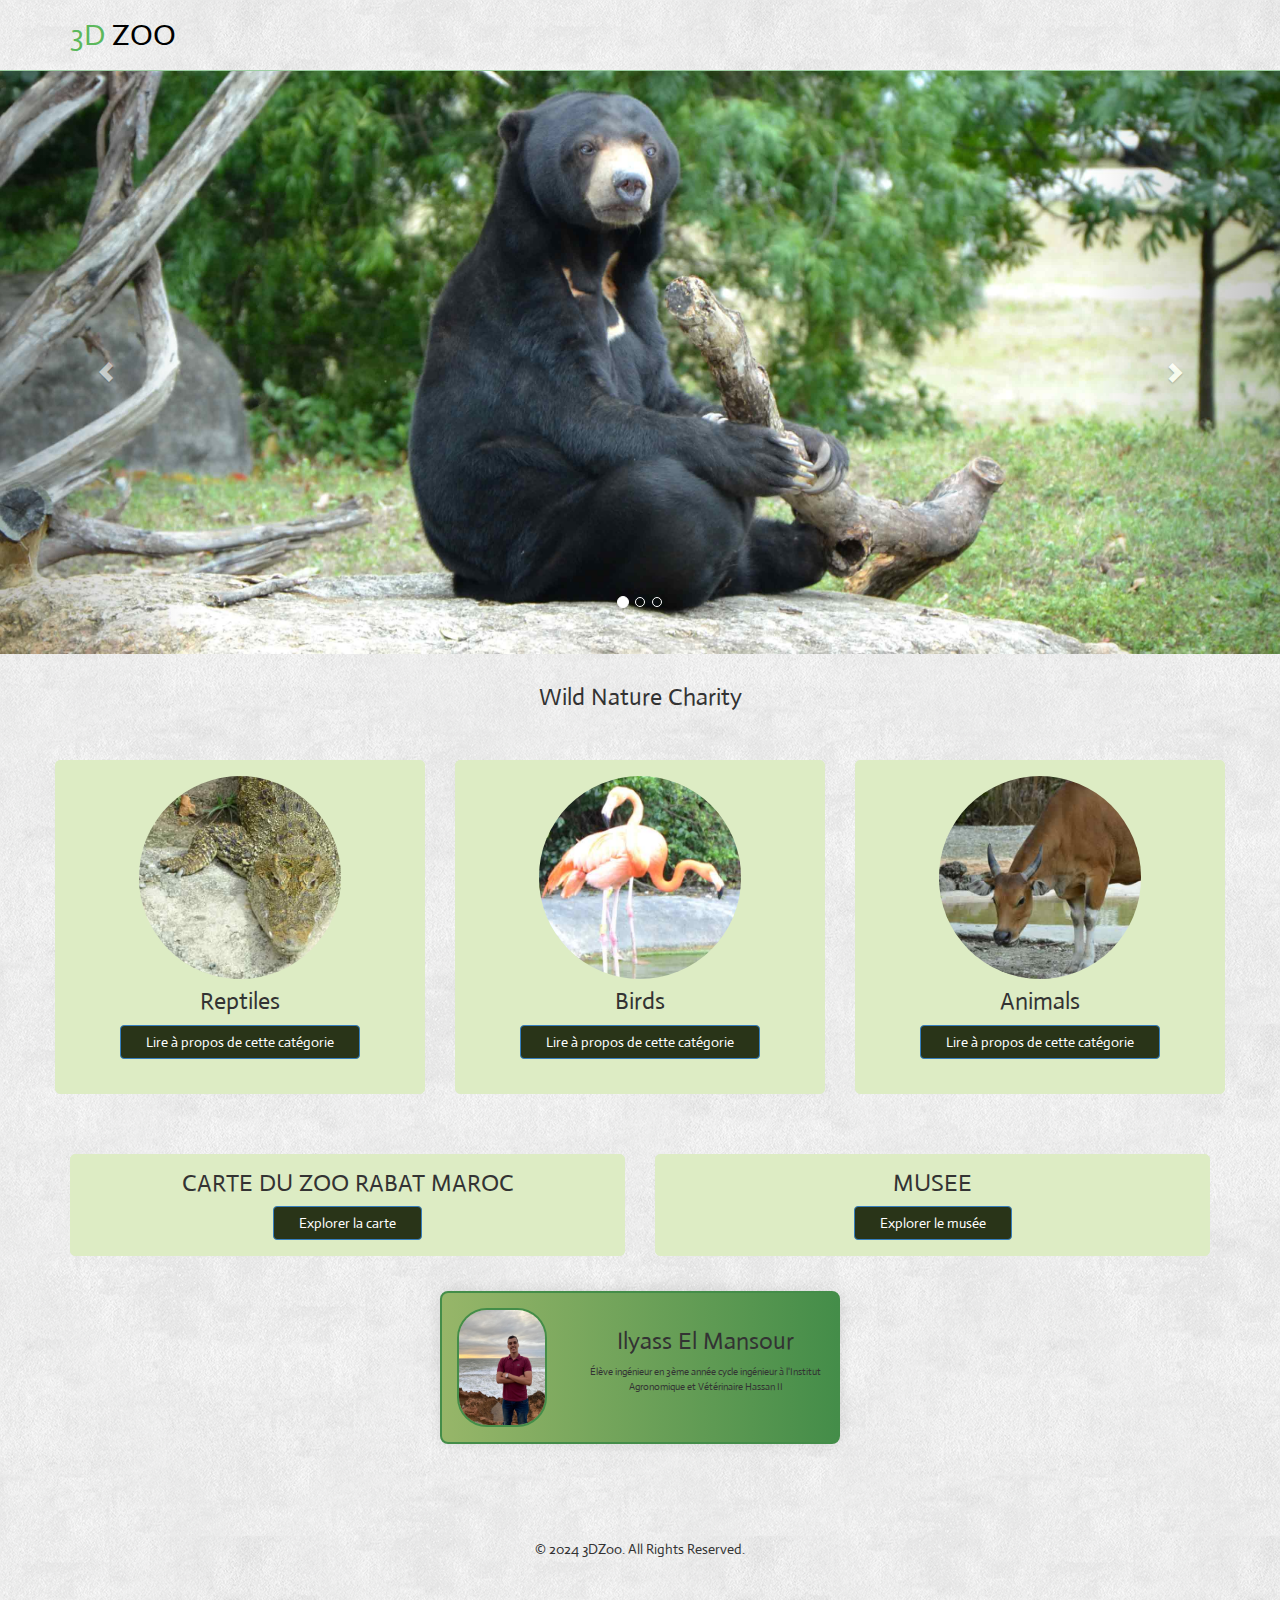
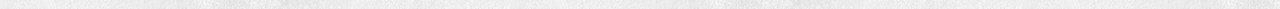
<file: html/index1.html>
<!DOCTYPE html>

<html>
  <head>
    <title>3DZOO</title>
    <meta name="viewport" content="width=device-width, initial-scale=1.0">
 
    <!-- Bootstrap -->
    <link href="css/bootstrap.css" rel="stylesheet">
    
    <!--Google Fonts-->
    <link href='http://fonts.googleapis.com/css?family=Duru+Sans|Actor' rel='stylesheet' type='text/css'>
    
    <!--Bootshape-->
    <link href="css/bootshape.css" rel="stylesheet">
    <style>
      /* Style pour les boîtes des animaux */
.animal-box {
  border: 1px solid #ddecc4; /* Bordure grise */
  border-radius: 5px; /* Coins arrondis */
  padding: 15px; /* Espacement intérieur */
  margin-bottom: 20px; /* Marge en bas */
  background-color: #ddecc4; /* Couleur d'arrière-plan de la boîte */
  transition: background-color 0.3s ease; /* Animation de transition */
}
.animal-box:hover {
  background-color: #97b669; /* Couleur d'arrière-plan de la boîte au survol */
}

.animal-box .caption {
  text-align: center; /* Centrer le texte */
}

.animal-box h3 {
  margin-top: 0; /* Supprimer la marge supérieure du titre */
}

.animal-box p {
  margin-bottom: 0; /* Supprimer la marge inférieure du paragraphe */
  display: none; /* Cacher le texte descriptif par défaut */
}

.animal-box .read-more-btn {
  margin-bottom: 10px; /* Espacement du bouton par rapport au texte descriptif */
  background-color: #293418
}
.btn.btn-primary {
  background-color: #293418; /* Couleur de fond */
  color: #fff; /* Couleur du texte */
}

.btn.btn-primary:hover {
  background-color: #93cb71; /* Couleur de fond au survol */
  border-color: #61d55d; /* Couleur de la bordure au survol */
  color: #fff; /* Couleur du texte au survol */
}
/* Style pour la classe more-info */
.animal-description {
  font-family: 'EB Garamond', serif; /* Police de caractères */
  font-size: 13px; /* Taille de la police */
  line-height: 1.6; /* Hauteur de ligne */
  color: #333; /* Couleur du texte */
  margin-top: 10px; /* Marge supérieure */
}

/* Style pour les paragraphes à l'intérieur de la classe more-info */
.animal-description p {
  margin-bottom: 10px; /* Marge inférieure */
}

 /* Style pour le box */
 .box {
    border: 2px solid #448d49; /* Bordure verte */
    border-radius: 8px; /* Coins arrondis */
    padding: 15px; /* Espacement intérieur */
    margin: 15px auto; /* Marge en haut et en bas, centrage horizontal */
    max-width: 400px; /* Largeur maximale */
    box-shadow: 0 0 15px rgba(0, 0, 0, 0.1); /* Ombre légère */
    background-color: #bfeba2; /* Couleur d'arrière-plan */
    background-image: linear-gradient(to right, #97b669, #448d49); /* Dégradé de couleur */
    transition: transform 0.3s ease; /* Animation de transition */
  }

  /* Style pour l'image à l'intérieur du box */
  .box img {
    max-width: 100%;
    height: auto;
    border-radius: 30px; /* Coins arrondis pour l'image */
    border: 2px solid #448d49; /* Bordure bleue autour de l'image */
  }

  /* Style pour le texte à côté de l'image */
  .box .image-text {
    font-size: 10px; /* Taille de police */
    color: #333; /* Couleur du texte */
    line-height: 1.5; /* Hauteur de ligne */
    margin-top: 10px; /* Marge supérieure */
  }

  /* Animation lorsque survolé */
  .box:hover {
    transform: scale(1.3); /* Légère augmentation de la taille */
  }
    </style>



  </head>
  <body>
    <!-- Navigation bar -->
    <div class="navbar navbar-default navbar-fixed-top" role="navigation">
      <div class="container">
        <div class="navbar-header">
          <a class="navbar-brand" href="#"><span class="green">3D</span> ZOO</a>
        </div>
        
      </div>
    </div><!-- End Navigation bar -->
   

    <!-- Slide gallery -->
    <div class="jumbotron">
      <div id="carousel-example-generic" class="carousel slide" data-ride="carousel">
        <!-- Indicators -->
        <ol class="carousel-indicators">
          <li data-target="#carousel-example-generic" data-slide-to="0" class="active"></li>
          <li data-target="#carousel-example-generic" data-slide-to="1"></li>
          <li data-target="#carousel-example-generic" data-slide-to="2"></li>
        </ol>
        <!-- Wrapper for slides -->
        <div class="carousel-inner">
          <div class="item active">
            <img src="img/carousel1.jpg" alt="">
            <div class="carousel-caption">
            </div>
          </div>
          <div class="item">
            <img src="img/carousel2.jpg" alt="">
            <div class="carousel-caption">
            </div>
          </div>
          <div class="item">
            <img src="img/carousel3.jpg" alt="">
            <div class="carousel-caption">
            </div>
          </div>
        </div>
        <!-- Controls -->
        <a class="left carousel-control" href="#carousel-example-generic" data-slide="prev">
          <span class="glyphicon glyphicon-chevron-left"></span>
        </a>
        <a class="right carousel-control" href="#carousel-example-generic" data-slide="next">
          <span class="glyphicon glyphicon-chevron-right"></span>
        </a>
      </div>
    </div><!-- End Slide gallery -->
    <h3 class="text-center">Wild Nature Charity</h3>
    <!-- Thumbnails -->
<div class="container thumbs">
  <div class="row">
    <div class="col-sm-6 col-md-4">
      <div class="animal-box thumbnail">
        <img src="img/pic1.jpg" alt="" class="img-circle">
        <div class="caption">
          <h3 class="text-center">Reptiles</h3>
          <button class="btn btn-primary read-more-btn">Lire à propos de cette catégorie</button>
          <p class="animal-description">Les reptiles, ces créatures fascinantes et étonnantes, habitent des environnements variés à travers le monde. Leur peau écailleuse, leur comportement parfois énigmatique et leur adaptation à des conditions extrêmes en font des sujets d'étude captivants pour les scientifiques et les amateurs de la nature. Des serpents venimeux aux lézards colorés en passant par les tortues marines majestueuses, les reptiles jouent un rôle vital dans les écosystèmes et continuent à émerveiller ceux qui prennent le temps de les observer.</p>
        </div>
      </div>
    </div>
    <div class="col-sm-6 col-md-4">
      <div class="animal-box thumbnail">
        <img src="img/pic2.jpg" alt="" class="img-circle">
        <div class="caption">
          <h3 class="text-center">Birds</h3>
          <button class="btn btn-primary read-more-btn">Lire à propos de cette catégorie</button>
          <p class="animal-description">Les oiseaux, symboles de liberté et de grâce, peuplent nos cieux avec une diversité étonnante. Leurs chants mélodieux, leurs plumes chatoyantes et leurs capacités de vol exceptionnelles les distinguent parmi les créatures les plus remarquables de la nature. Des majestueux aigles aux petits colibris, chaque espèce apporte sa propre beauté et son importance écologique à notre monde. Les oiseaux nous rappellent la nécessité de préserver les habitats naturels et de protéger la biodiversité pour les générations futures.</p>
        </div>
      </div>
    </div>
    <div class="col-sm-6 col-md-4">
      <div class="animal-box thumbnail">
        <img src="img/pic3.jpg" alt="" class="img-circle">
        <div class="caption">
          <h3 class="text-center">Animals</h3>
          <button class="btn btn-primary read-more-btn">Lire à propos de cette catégorie</button>
          <p class="animal-description">Les animaux, dans leur diversité infinie, peuplent notre planète depuis des millions d'années, apportant émerveillement, inspiration et équilibre aux écosystèmes. Qu'ils soient terrestres, aquatiques ou aériens, ils jouent des rôles essentiels dans la préservation de la vie sur Terre. De la majestueuse éléphante aux agiles dauphins en passant par les lions indomptables, chaque espèce offre un aperçu unique de la complexité et de la beauté de la vie sauvage, nous invitant à les admirer, à les respecter et à les protéger.</p>
        </div>
      </div>
    </div>
  </div>
</div><!-- End Thumbnails -->
<script>
  // Sélectionner tous les boutons "Lire à propos de cet animal"
  var readMoreButtons = document.querySelectorAll('.read-more-btn');

  // Ajouter un gestionnaire d'événements 'click' à chaque bouton
  readMoreButtons.forEach(function(button) {
    button.addEventListener('click', function() {
      // Trouver le paragraphe correspondant au bouton cliqué
      var description = this.parentNode.querySelector('.animal-description');

      // Vérifier si le texte est actuellement affiché ou caché
      if (description.style.display === 'block') {
        // Si le texte est actuellement affiché, le cacher
        description.style.display = 'none';
      } else {
        // Sinon, l'afficher
        description.style.display = 'block';
      }
    });
  });
</script>


<!-- Content -->
<div class="container text-center">
  <div class="row">
    <div class="col-md-6">
      <div class="animal-box">
        <h3>CARTE DU ZOO RABAT MAROC</h3>
        <p>La carte 3D du zoo de Rabat offre une immersion interactive, permettant aux visiteurs d'explorer virtuellement les habitats naturels des animaux et d'en apprendre davantage sur leur comportement, créant ainsi une expérience éducative et divertissante unique.</p>
        <button id="explore-map-btn" class="btn btn-primary">Explorer la carte</button>
      </div>
    </div>
    <div class="col-md-6">
      <div class="animal-box">
        <h3>MUSEE</h3>
        <p>Explorez un monde fascinant où les animaux prennent vie en 3D. Plongez dans une aventure immersive au Musée des Animaux</p>
        <button id="explore-museum-btn" class="btn btn-primary">Explorer le musée</button>
      </div>
    </div>
  </div>
</div><!-- End Content -->

<!-- Addition -->
<div class="container text-center">
  <div class="row">
    <div class="col-md-12">
      <!-- Nouveau box pour l'image et le texte -->
      <div class="box">
        <div class="row">
          <!-- Colonne pour l'image -->
          <div class="col-md-4">
            <!-- Insérez votre photo ici avec une largeur spécifiée -->
            <img src="img/ILYASS EL MANSOUR.jpeg" alt="Ilyass El Mansour" class="img-responsive img-circle" style="max-width: 90px;">
          </div>
          <!-- Colonne pour le texte -->
          <div class="col-md-8">
            <!-- Texte à côté de la photo -->
            <h3 >Ilyass El Mansour</h3>
            <p class="image-text">Élève ingénieur en 3ème année cycle ingénieur à l'Institut Agronomique et Vétérinaire Hassan II</p>
          </div>
        </div>
      </div>
    </div>
  </div>
</div>
<!-- End addition -->


    <!-- Footer -->
    <div class="footer text-center">
        <p>&copy; 2024 3DZoo. All Rights Reserved.</p>
    </div><!-- End Footer -->




    <!-- jQuery (necessary for Bootstrap's JavaScript plugins) -->
    <!-- // <script src="https://code.jquery.com/jquery.js"></script> -->
    <script src="js/jquery.js"></script>
    <!-- Include all compiled plugins (below), or include individual files as needed -->
    <script src="js/bootstrap.min.js"></script>
    <script src="js/bootshape.js"></script>
  </body>
</html>
</file>
<file: html/css/bootshape.css>
body {
    background-image:url('../img/bg.png');
    background-repeat:repeat;
}
.navbar {
    background-image:url('../img/bg.png');
    background-repeat:repeat;
}
.jumbotron {
    background-color: transparent;
    padding: 70px 0 0 0;
}
.green {
    color: #5cb85c;
}
.thumbs {
    padding: 40px 0;
}
.thumbnail > img {
    max-width: 60%;
}
.footer {
    margin-top: 40px;
    padding: 40px 0;
}
</file>
